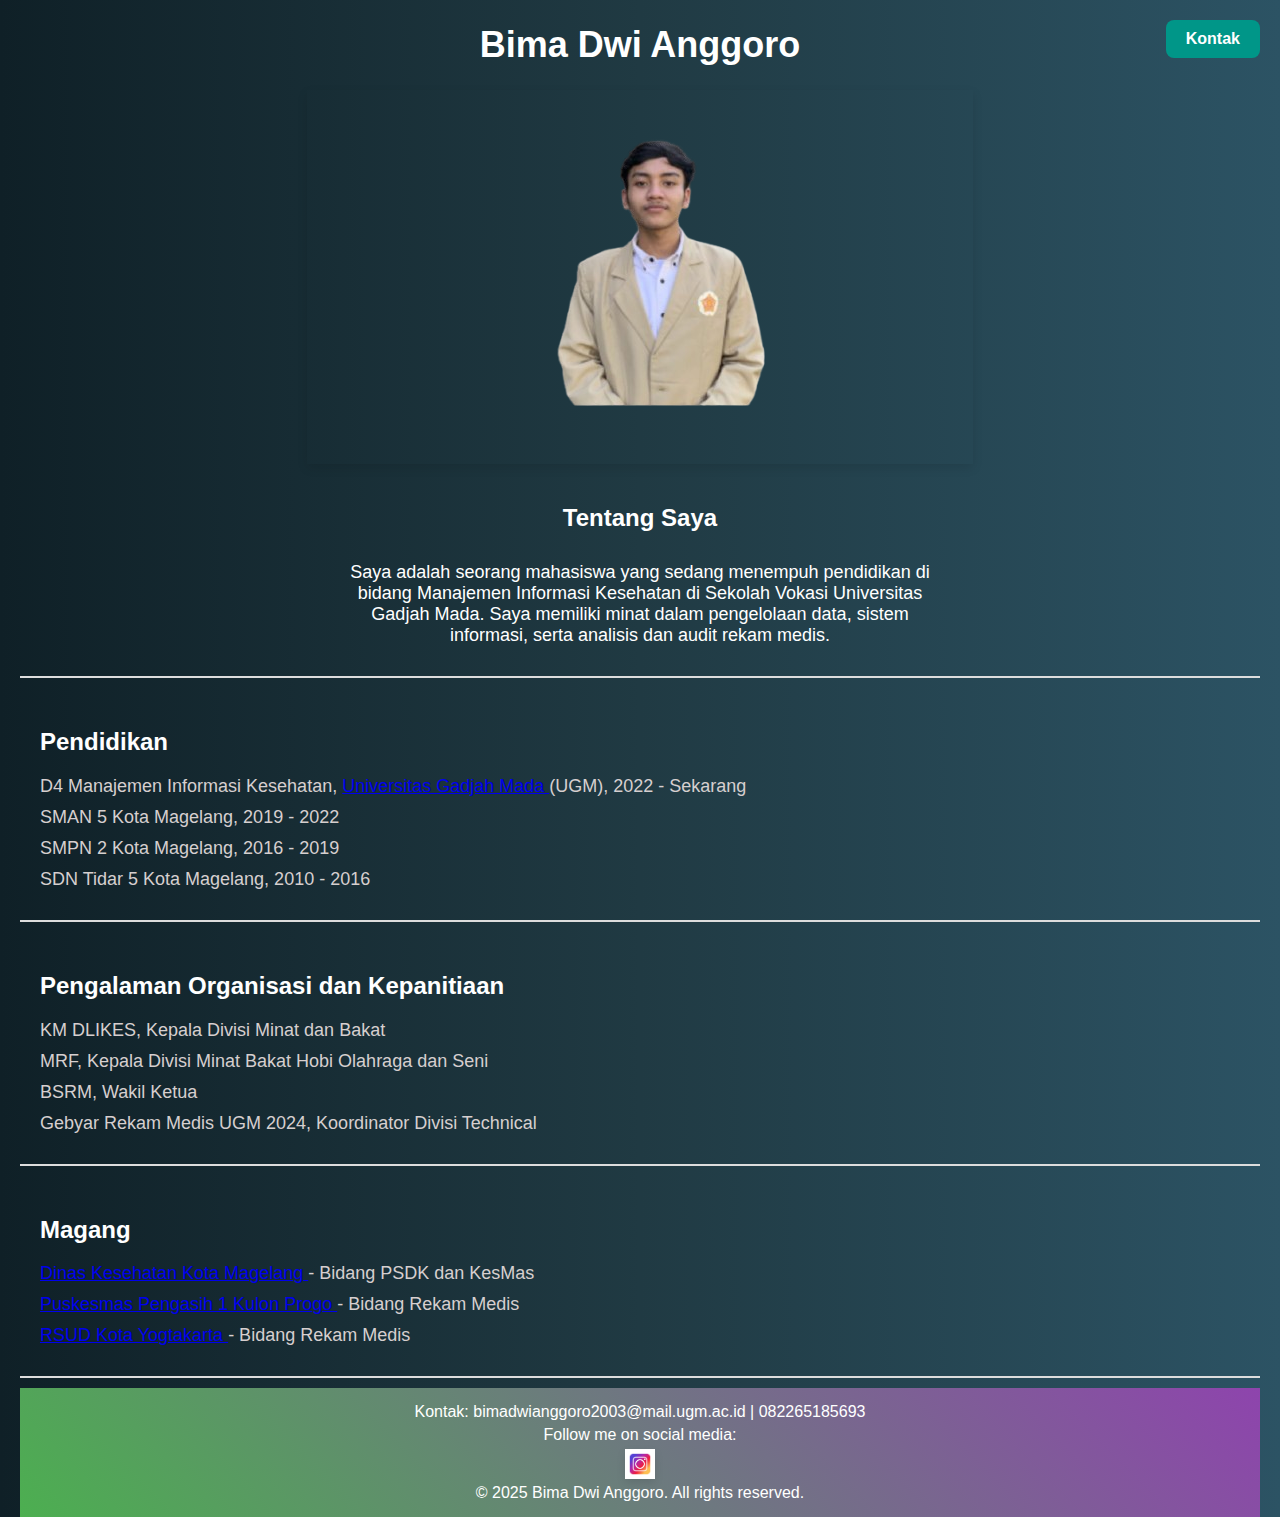
<file: index.html>
<!DOCTYPE html>
<html lang="en">
    <head>
        <meta charset="UTF-8">
        <title>Profil Bima Dwi Anggoro</title>
        <link rel="stylesheet" href="style.css">
    </head>

    <body>
        <div class="contact-button">
            <a href="contact.html">Kontak</a>
        </div>
        <div class="text-center">

            <div>
                <h1>Bima Dwi Anggoro</h1>
            </div>
            <div>
                <img src="foto_profil.png">
            </div>
            <div class="container-tentang">
                <h2>Tentang Saya</h2>
                <p>
                    Saya adalah seorang mahasiswa yang sedang menempuh pendidikan di bidang
                    Manajemen Informasi Kesehatan di Sekolah Vokasi Universitas Gadjah Mada. Saya
                    memiliki minat dalam pengelolaan data, sistem informasi, serta analisis dan
                    audit rekam medis.
                </p>
            </div>
            <div class="container-pendidikan">
                <h2>Pendidikan</h2>
                <p>
                    D4 Manajemen Informasi Kesehatan,
                    <a href="https://ugm.ac.id/id/" target="_blank">
                        Universitas Gadjah Mada
                    </a>
                    (UGM), 2022 - Sekarang
                    <p>
                        SMAN 5 Kota Magelang, 2019 - 2022
                    </p>
                    <p>
                        SMPN 2 Kota Magelang, 2016 - 2019
                    </p>
                    <p>
                        SDN Tidar 5 Kota Magelang, 2010 - 2016
                    </p>
                </p>
            </div>
            <div class="container-organisasi">
                <h2>Pengalaman Organisasi dan Kepanitiaan</h2>
                <p>
                    KM DLIKES, Kepala Divisi Minat dan Bakat
                </p>
                <p>MRF, Kepala Divisi Minat Bakat Hobi Olahraga dan Seni
                </p>
                <p>
                    BSRM, Wakil Ketua
                </p>
                <p>
                    Gebyar Rekam Medis UGM 2024, Koordinator Divisi Technical
                </p>
            </div>
            <div class="container-magang">
                <h2>Magang</h2>
                <p>
                    <a href="http://dinkes.magelangkota.go.id/" target="_blank">
                        Dinas Kesehatan Kota Magelang
                    </a>- Bidang PSDK dan KesMas
                </p>
                <p>
                    <a href="https://puskesmaspengasih1.kulonprogokab.go.id/" target="_blank">
                        Puskesmas Pengasih 1 Kulon Progo
                    </a>
                    - Bidang Rekam Medis
                </p>
                <p>
                    <a href="https://rumahsakitjogja.jogjakota.go.id/" target="_blank">
                        RSUD Kota Yogtakarta
                    </a>
                    - Bidang Rekam Medis
                </p>
            </div>
            <div class="container-footer">
                <p>
                    Kontak: bimadwianggoro2003@mail.ugm.ac.id | 082265185693
                </p>
                <p>Follow me on social media:</p>
                <a href="https://www.instagram.com/bima.d_a/" target="_blank">
                    <img src="954290_2227.jpg" width="30" height="30" alt="Instagram">
                </a>
                <p>
                    © 2025 Bima Dwi Anggoro. All rights reserved.
                </p>
            </div>
        </body>
    </html>
</file>
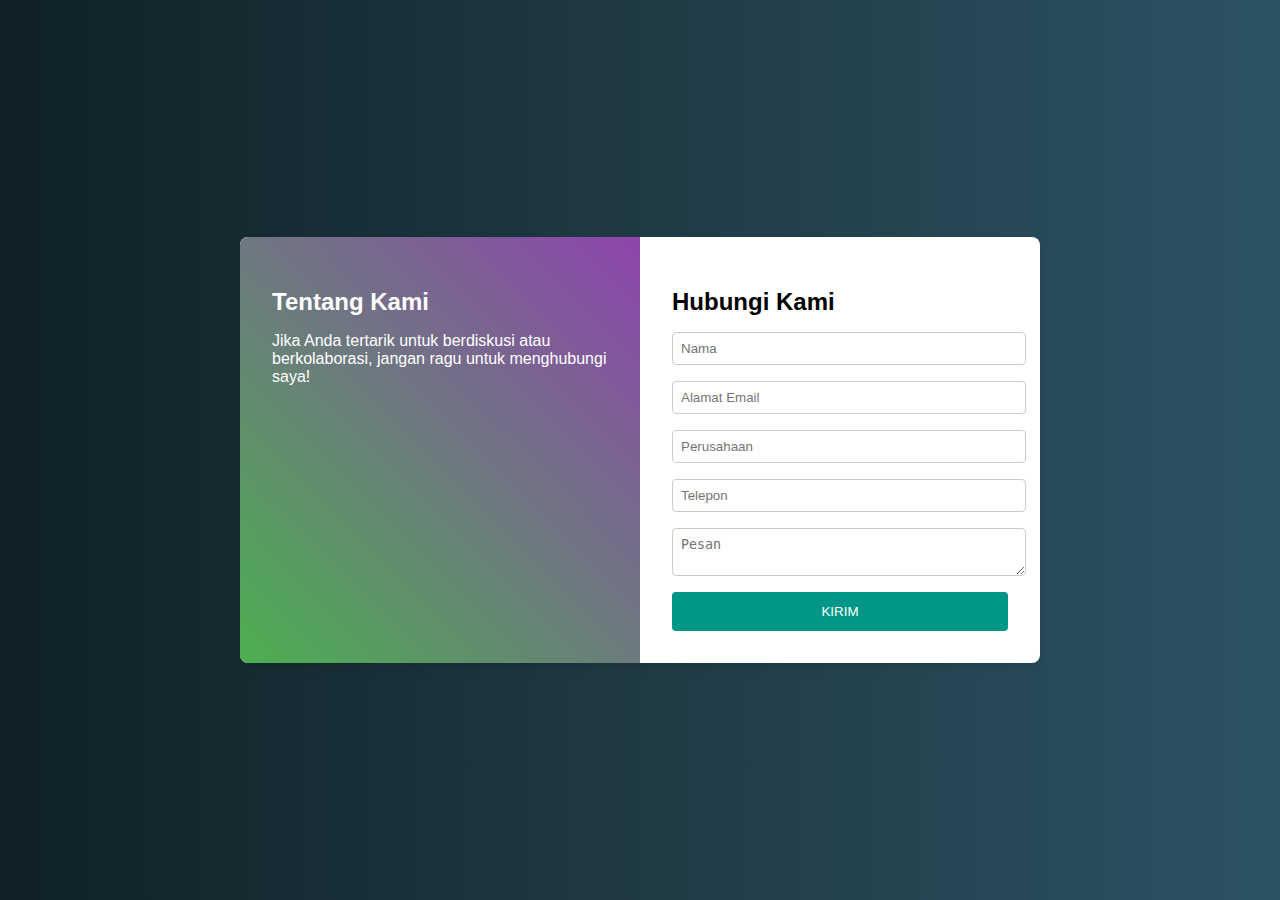
<file: contact.html>
<!DOCTYPE html>
<html lang="en">
    <head>
        <meta charset="UTF-8">
        <meta name="viewport" content="width=device-width, initial-scale=1.0">
        <title>Contact Us</title>
        <link rel="stylesheet" href="contact.css">
    </head>
    <body>
        <div class="container">
            <div class="left">
                <h2>Tentang Kami</h2>
                <p>Jika Anda tertarik untuk berdiskusi atau berkolaborasi, jangan ragu untuk
                    menghubungi saya!
                </p>
            </div>
            <div class="right">
                <h2>Hubungi Kami</h2>
                <form>
                    <input type="text" placeholder="Nama">
                    <input type="email" placeholder="Alamat Email">
                    <input type="text" placeholder="Perusahaan">
                    <input type="text" placeholder="Telepon">
                    <textarea placeholder="Pesan"></textarea>
                    <button type="submit">KIRIM</button>
                </form>
            </div>
        </div>
    </body>
</html>
</file>
<file: style.css>
body {
    background: linear-gradient(90deg, #0f2027, #203a43, #2c5364);
    font-family: Arial, sans-serif;
    margin: 0;
    padding-left: 20px;
    padding-right: 20px;
}
img {
    box-shadow: 0 4px 10px rgba(0, 0, 0, 0.1);
    display: block;
    justify-content: center;
    margin-left: auto;
    margin-right: auto;
}
h1 {
    color: #ffffff;
    font-size: 36px;
    font-weight: bold;
    text-align: center;
}
h2 {
    color: #ffffff;
    font-size: 24px;
    font-weight: bold;
}
.container-tentang {
    display: flex;
    flex-direction: column;
    align-items: center;
    text-align: center; 
    height: auto;
}

.container-tentang, .container-pendidikan, .container-organisasi, .container-magang {
    padding: 20px;
    margin-bottom: 10px;
    border-bottom: 2px solid #ddd; /* Menambahkan garis bawah pada tiap bagian */
}

.container-tentang p {
    max-width: 600px;
    color: #ffffff;
    font-size: 18px;
    margin-top: 10px;
    margin-bottom: 10px;
}
.container-pendidikan p {
    color: #d6cfcf;
    font-size: 18px;
    margin-top: 10px;
    margin-bottom: 10px;
}

.container-organisasi p {
    color: #d6cfcf;
    font-size: 18px;
    margin-bottom: 10px;
    margin-top: 10px;
}

.container-magang p {
    color: #d6cfcf;
    font-size: 18px;
    margin-bottom: 10px;
    margin-top: 10px;
}

.container-footer {
    text-align: center; 
    padding: 10px;
    background: linear-gradient(45deg, #4caf50, #8e44ad);
    color: white; 
}

.container-footer p {
    margin: 5px 0;
}

.contact-button {
    position: absolute;
    top: 20px;
    right: 20px;
}

.contact-button a {
    display: inline-block;
    background-color: #009688; /* Warna tombol */
    color: white;
    font-size: 16px;
    font-weight: bold;
    padding: 10px 20px;
    border-radius: 8px;
    text-decoration: none;
    transition: background 0.3s ease-in-out;
}

.contact-button a:hover {
    background-color: #00796B; /* Warna saat hover */
}
</file>
<file: contact.css>
body {
    display: flex;
    align-items: center;
    justify-content: center;
    min-height: 100vh;
    margin: 0;
    background: linear-gradient(90deg, #0f2027, #203a43, #2c5364);
    font-family: Arial, sans-serif;
}

.container {
    display: flex;
    flex-direction: column;
    background-color: white;
    border-radius: 8px;
    box-shadow: 0 4px 8px rgba(0, 0, 0, 0.1);
    overflow: hidden;
    max-width: 800px;
    width: 100%;
}

.left,
.right {
    padding: 32px;
}

.left {
    background: linear-gradient(45deg, #4caf50, #8e44ad);
    color: white;
    flex: 1;
}

.right {
    flex: 1;
}

h2 {
    font-size: 24px;
    margin-bottom: 16px;
}

p {
    margin: 8px 0;
}

form {
    display: flex;
    flex-direction: column;
}

input,
textarea {
    margin-bottom: 16px;
    padding: 8px;
    border: 1px solid #ccc;
    border-radius: 4px;
    width: 100%;
}

button {
    background-color: #009688;
    color: white;
    padding: 12px;
    border: none;
    border-radius: 4px;
    cursor: pointer;
}

@media (min-width: 768px) {
    .container {
        flex-direction: row;
    }
}
</file>
